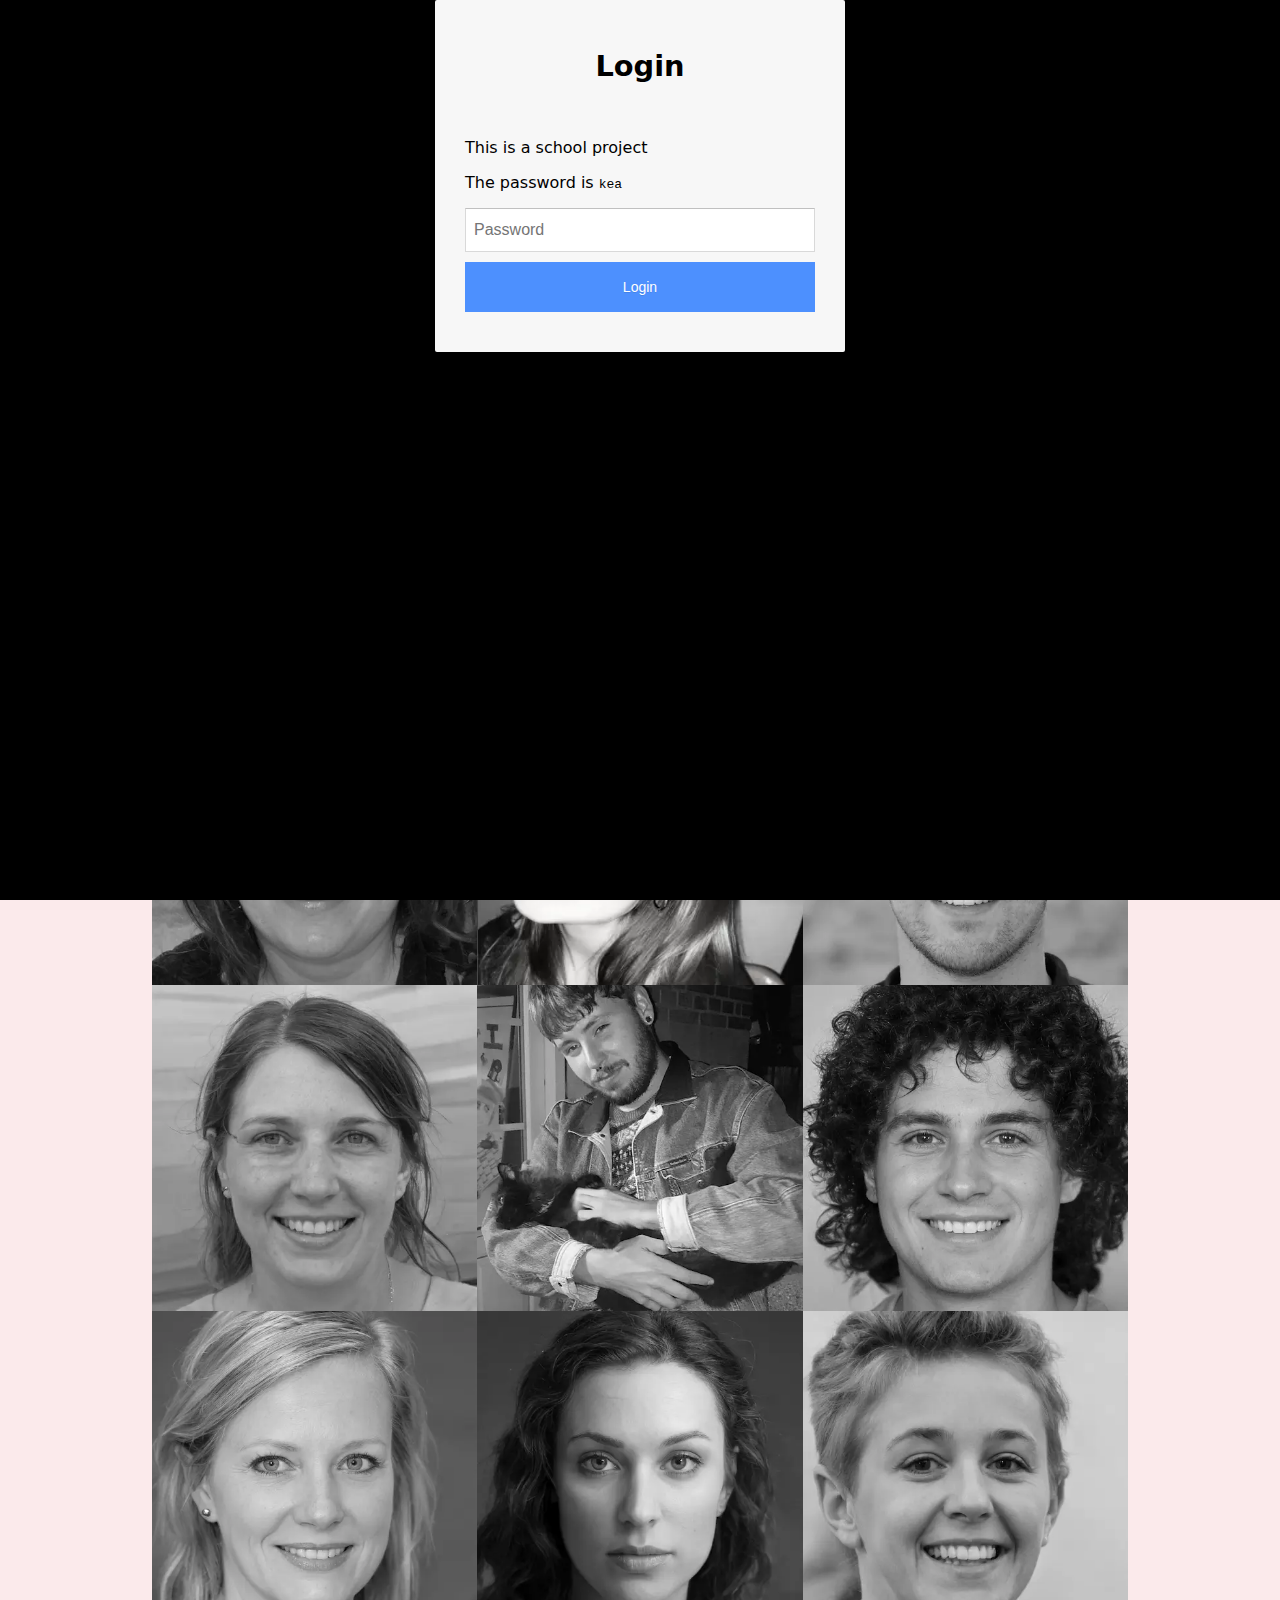
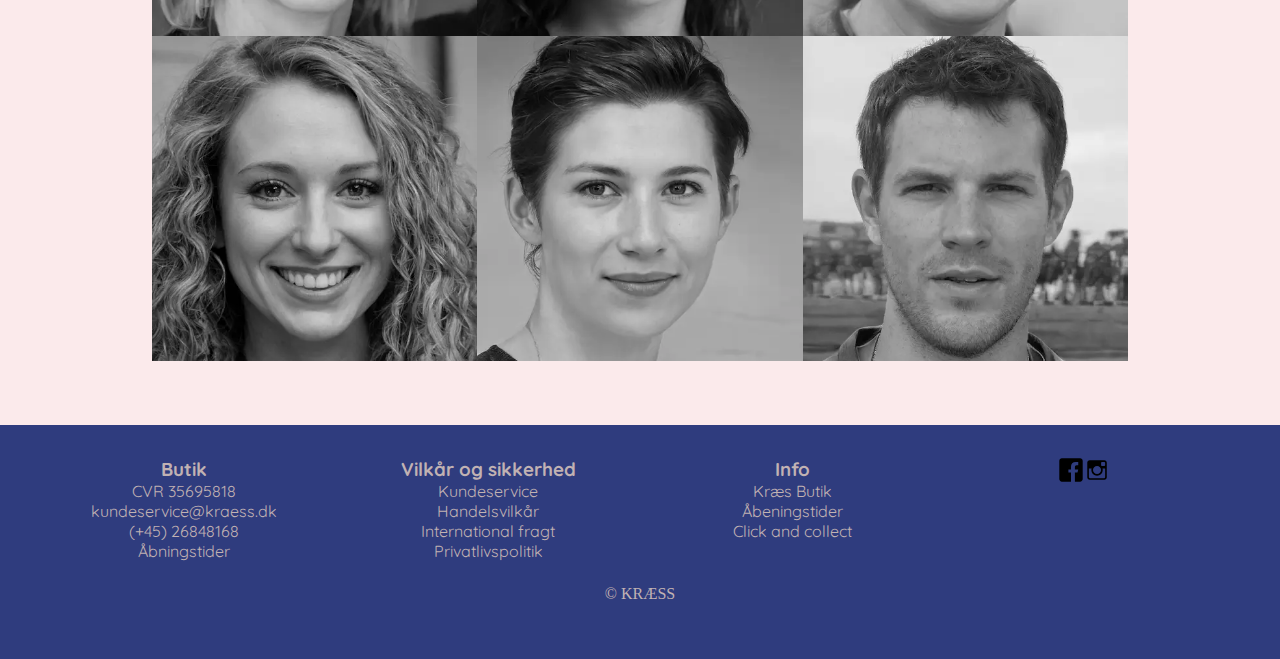
<file: desingere.html>
<!DOCTYPE html>
<html lang="da">
  <head>
    <meta charset="UTF-8" />
    <meta http-equiv="X-UA-Compatible" content="IE=edge" />
    <meta name="viewport" content="width=device-width, initial-scale=1.0" />
    <meta name="robots" content="noindex" />
    <link rel="stylesheet" href="css/generel.css" />
    <link rel="stylesheet" href="css/designere.css" />
    <link rel="preconnect" href="https://fonts.googleapis.com" />
    <link rel="preconnect" href="https://fonts.gstatic.com" crossorigin />
    <link href="https://fonts.googleapis.com/css2?family=Quicksand:wght@300&display=swap" rel="stylesheet" />
    <title>Designere</title>
    <link rel="icon" type="image/svg+xml" href="/img/favicon3.png" />
  </head>
  <body>
    <header>
      <nav class="navbar">
        <div class="logo">
          <a href="index.html"> <img src="img/logo5.png" alt="Kræss' logo" /></a>
        </div>

        <ul class="nav_list" id="navi-list">
          <li><a href="produkt.html">SHOP</a></li>
          <li><a href="desingere.html">DESIGNERE</a></li>
          <li><a href="omos.html">OM OS</a></li>
        </ul>

        <div class="icons">
          <a href="#"><img src="icons/search.svg" width="32" height="32" alt="Likede produkter" /> </a>
          <a href="#"><img src="icons/hjerte.svg" width="32" height="32" alt="Likede produkter" /> </a>
          <a href="#"><img src="icons/kurv.svg" width="32" height="32" alt="Likede produkter" /> </a>
        </div>

        <div class="menu" id="toggle-button">
          <div class="menu_burger"></div>
          <div class="menu_burger"></div>
          <div class="menu_burger"></div>
        </div>
      </nav>
    </header>
    <section class="designere">
      <div>
        <h2 class="h2_left">VORES DYGTIGE</h2>
        <h1 class="h1_left">DESIGNERE</h1>
      </div>
      <div class="grid">
        <div class="img_wrapper">
          <img src="img_komprimeret/d1.webp" alt="billede" />
          <div class="content fade">
            <h2 class="hover_h2">// MYRUG.CPH</h2>
            <p>Gulv- og vægtæpper</p>
          </div>
        </div>

        <div class="img_wrapper">
          <img src="img_komprimeret/d2.webp" alt="billede" />
          <div class="content fade">
            <h2 class="hover_h2">// KARL JOHAN</h2>
            <p>Linoleumstryk</p>
          </div>
        </div>

        <div class="img_wrapper">
          <img src="img_komprimeret/d3.webp" alt="billede" />
          <div class="content fade">
            <h2 class="hover_h2">// RUBI</h2>
            <p>Keramik</p>
          </div>
        </div>

        <div class="img_wrapper">
          <img src="img_komprimeret/d12.webp" alt="billede" />
          <div class="content fade">
            <h2 class="hover_h2">// SS_STUDIO</h2>
            <p>Plakater</p>
          </div>
        </div>

        <div class="img_wrapper">
          <img src="img_komprimeret/d4.webp" alt="billede" />
          <div class="content fade">
            <h2 class="hover_h2">// MARIANNE POULSEN</h2>
            <p>Forfatter</p>
          </div>
        </div>

        <div class="img_wrapper">
          <img src="img_komprimeret/d9.webp" alt="billede" />
          <div class="content fade">
            <h2 class="hover_h2">// FOTO.LIFE</h2>
            <p>Fotograf</p>
          </div>
        </div>

        <div class="img_wrapper">
          <img src="img_komprimeret/d7.webp" alt="billede" />
          <div class="content fade">
            <h2 class="hover_h2">// ALBI ART</h2>
            <p>Keramik</p>
          </div>
        </div>

        <div class="img_wrapper">
          <img src="img_komprimeret/d8.webp" alt="billede" />
          <div class="content fade">
            <h2 class="hover_h2">// ALBI ART</h2>
            <p>Keramik</p>
          </div>
        </div>
        <div class="img_wrapper">
          <img src="img_komprimeret/d6.webp" alt="billede" />
          <div class="content fade">
            <h2 class="hover_h2">// MYRUG.CPH</h2>
            <p>Gulv- og vægtæpper</p>
          </div>
        </div>

        <div class="img_wrapper">
          <img src="img_komprimeret/d10.webp" alt="billede" />
          <div class="content fade">
            <h2 class="hover_h2">// ERICA JAMES</h2>
            <p>Plakater</p>
          </div>
        </div>

        <div class="img_wrapper">
          <img src="img_komprimeret/d11.webp" alt="billede" />
          <div class="content fade">
            <h2 class="hover_h2">// ALBI ART</h2>
            <p>Keramik</p>
          </div>
        </div>

        <div class="img_wrapper">
          <img src="img_komprimeret/d5.webp" alt="billede" />
          <div class="content fade">
            <h2 class="hover_h2">// ALBI ART</h2>
            <p>Keramik</p>
          </div>
        </div>

        <div class="img_wrapper">
          <img src="img_komprimeret/d13.webp" alt="billede" />
          <div class="content fade">
            <h2 class="hover_h2">// ALBI ART</h2>
            <p>Keramik</p>
          </div>
        </div>

        <div class="img_wrapper">
          <img src="img_komprimeret/d14.webp" alt="billede" />
          <div class="content fade">
            <h2 class="hover_h2">// KRÆSS</h2>
            <p>Billedrammer</p>
          </div>
        </div>

        <div class="img_wrapper">
          <img src="img_komprimeret/d15.webp" alt="billede" />
          <div class="content fade">
            <h2 class="hover_h2">// ALBI ART</h2>
            <p>Keramik</p>
          </div>
        </div>
      </div>
    </section>
    <footer>
      <div class="col1">
        <h3>Butik</h3>
        <p>
          CVR 35695818 <br />
          kundeservice@kraess.dk <br />(+45) 26848168
        </p>
        <p>Åbningstider</p>
      </div>
      <div class="col2">
        <h3>Vilkår og sikkerhed</h3>
        <p>Kundeservice</p>
        <p>Handelsvilkår</p>
        <p>International fragt</p>
        <p>Privatlivspolitik</p>
      </div>
      <div class="col3">
        <h3>Info</h3>
        <p>Kræs Butik</p>
        <p>Åbeningstider</p>
        <p>Click and collect</p>
      </div>
      <div class="footer_logo">
        <img src="img/Facebook.svg" alt="Facebook" />
        <img src="img/instagram.svg" alt="Paris" />
      </div>
      <div class="footerp">© KRÆSS</div>
    </footer>
    <script src="java.js"></script>
    <script src="login.js"></script>
  </body>
</html>
</file>
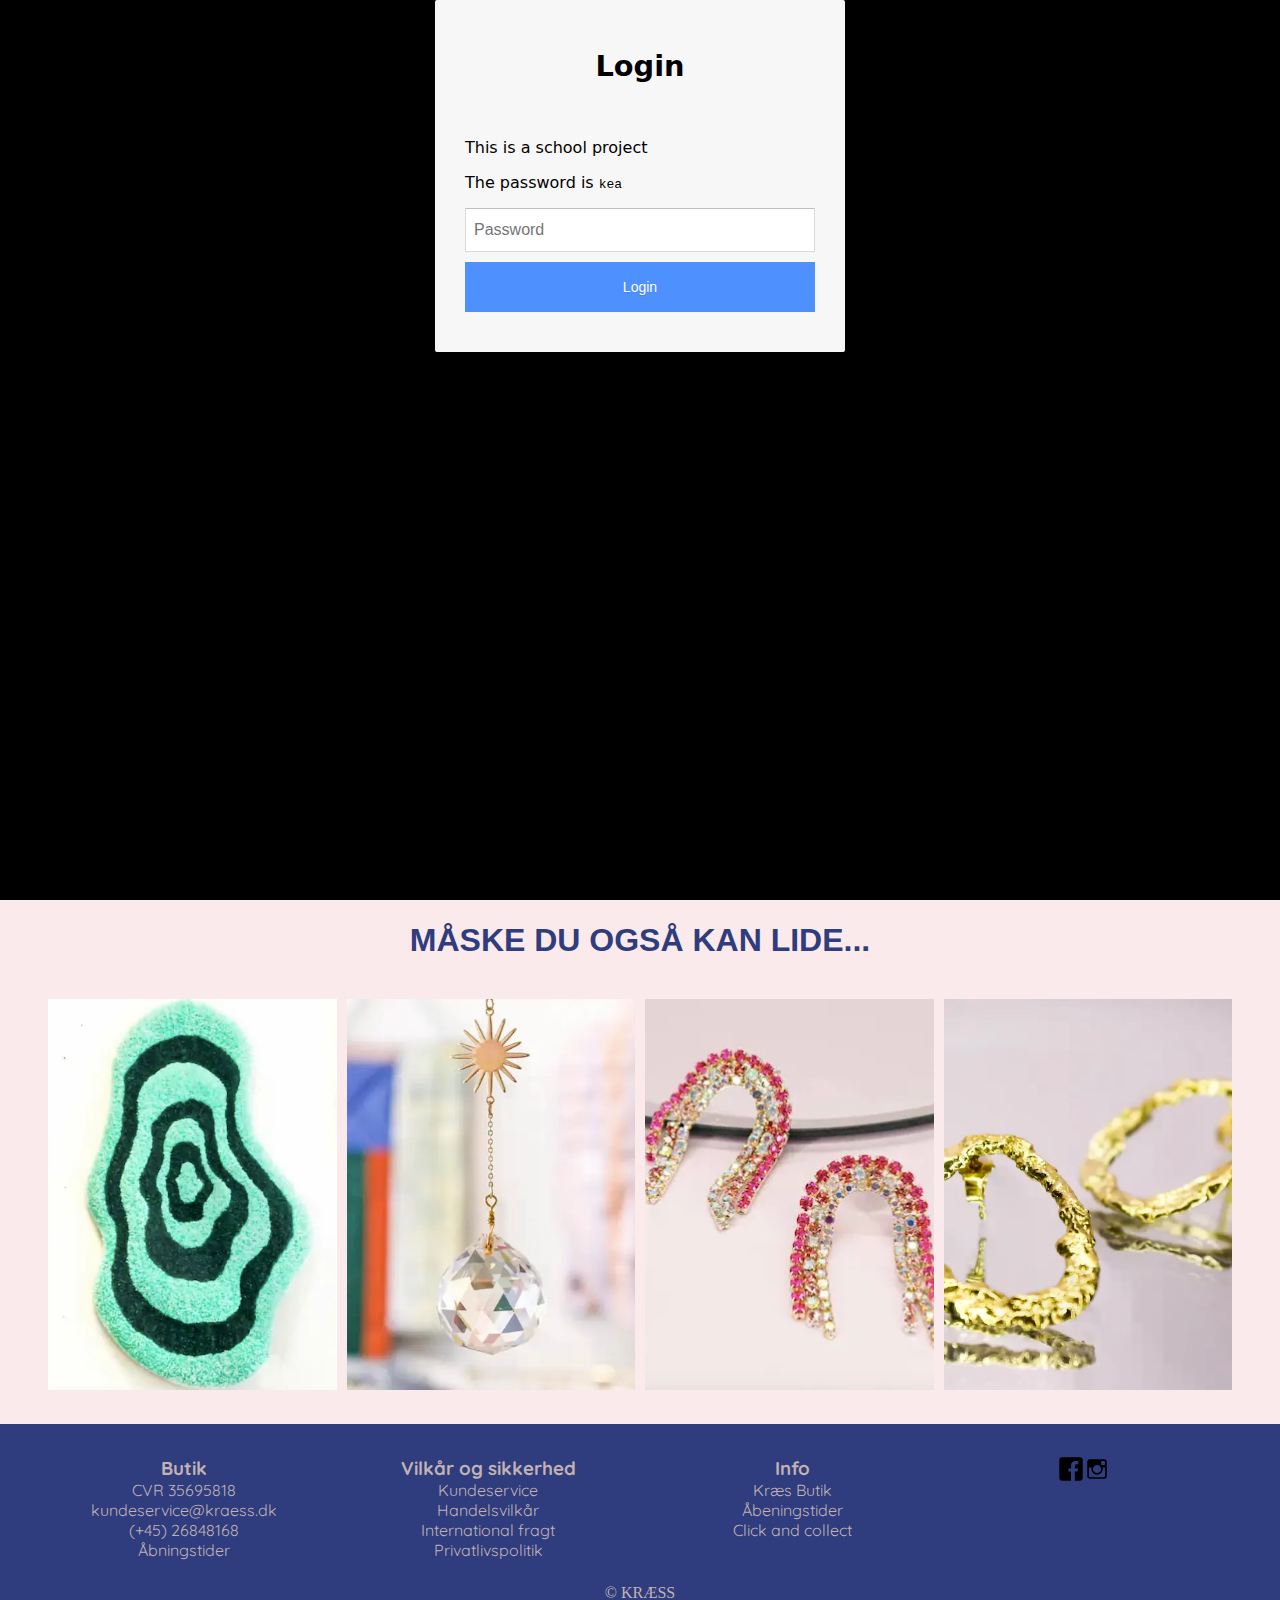
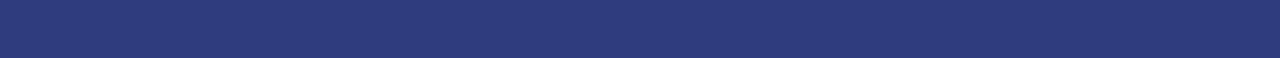
<file: produkt.html>
<!DOCTYPE html>
<html lang="da">
  <head>
    <meta charset="UTF-8" />
    <meta http-equiv="X-UA-Compatible" content="IE=edge" />
    <meta name="viewport" content="width=device-width, initial-scale=1.0" />
    <meta name="robots" content="noindex" />
    <link rel="stylesheet" href="css/generel.css" />
    <link rel="stylesheet" href="css/produkt.css" />
    <link rel="preconnect" href="https://fonts.googleapis.com" />
    <link rel="preconnect" href="https://fonts.gstatic.com" crossorigin />
    <link href="https://fonts.googleapis.com/css2?family=Quicksand:wght@300&display=swap" rel="stylesheet" />
    <link rel="preconnect" href="https://fonts.googleapis.com" />
    <link rel="preconnect" href="https://fonts.gstatic.com" crossorigin />
    <link href="https://fonts.googleapis.com/css2?family=Quicksand:wght@500&display=swap" rel="stylesheet" />
    <link rel="preconnect" href="https://fonts.googleapis.com" />
    <link rel="preconnect" href="https://fonts.gstatic.com" crossorigin />
    <link href="https://fonts.googleapis.com/css2?family=Quicksand:wght@600&display=swap" rel="stylesheet" />
    <title>Produkt</title>

    <link rel="icon" type="image/svg+xml" href="/img/favicon3.png" />
  </head>
  <body>
    <header>
      <nav class="navbar">
        <div class="logo">
          <a href="index.html"> <img src="img/logo5.png" alt="Kræss' logo" /></a>
        </div>

        <ul class="nav_list" id="navi-list">
          <li><a href="produkt.html">SHOP</a></li>
          <li><a href="desingere.html">DESIGNERE</a></li>
          <li><a href="omos.html">OM OS</a></li>
        </ul>

        <div class="icons">
          <a href="#"><img src="icons/search.svg" width="32" height="32" alt="Likede produkter" /> </a>
          <a href="#"><img src="icons/hjerte.svg" width="32" height="32" alt="Likede produkter" /> </a>
          <a href="#"><img src="icons/kurv.svg" width="32" height="32" alt="Likede produkter" /> </a>
        </div>

        <div class="menu" id="toggle-button">
          <div class="menu_burger"></div>
          <div class="menu_burger"></div>
          <div class="menu_burger"></div>
        </div>
      </nav>
    </header>

    <section class="produkt_1">
      <div class="sidebar">
        <img width="438" height="540" src="img_komprimeret/rug_wall.webp" alt="rug_wall" />
        <img width="563" height="666" src="img_komprimeret/rug_zoomin.webp" alt="rug_zoomin" />
        <img width="600" height="663" src="img_komprimeret/rug_bagside.webp" alt="rug_bagside" />
      </div>

      <div>
        <img class="produkt_billede" height="714" width="644" src="img_design/rug.png" alt="Rug" />
      </div>
      <div class="tekst_produkt1">
        <h2 class="h1_sort">IDA-TÆPPET</h2>
        <p class="pris">1.199,00 kr</p>
        <button class="button2">LÆG I KURV</button>
        <p class="p1">[Tuftet tæppe af MyRug CPH]</p>

        <p class="p2">Skønneste tæppe tuftet af dygtigste @MyRug.CPH. Tæppet kan både lægges på gulvet eller hænges op på en væg. Bagsiden består af filt.</p>

        <p class="p3">Mål: 70x39 cm</p>

        <p class="designer_citat">
          CITAT AF DESIGNER: <br />
          "Alle mine værker er unikke, og jeg håber, at jeg, gennem mine tuftede værker, kan bidrage med glæde og et personligt præg til din bolig"
        </p>
      </div>
    </section>

    <section class="continer_flere_produkter">
      <h2 class="maaske_du_kan_lide">MÅSKE DU OGSÅ KAN LIDE...</h2>

      <div class="grid_flere_produkter">
        <img src="img_komprimeret/rug2.webp" alt="taeppe" />
        <img src="img_komprimeret/solfanger.webp" alt="solfanger" />
        <img src="img_komprimeret/b2.webp" alt="billede" />
        <img src="img_komprimeret/smykker_produkt.webp" alt="smykker" />
      </div>
    </section>

    <footer>
      <div class="col1">
        <h3>Butik</h3>
        <p>
          CVR 35695818 <br />
          kundeservice@kraess.dk <br />(+45) 26848168
        </p>
        <p>Åbningstider</p>
      </div>
      <div class="col2">
        <h3>Vilkår og sikkerhed</h3>
        <p>Kundeservice</p>
        <p>Handelsvilkår</p>
        <p>International fragt</p>
        <p>Privatlivspolitik</p>
      </div>
      <div class="col3">
        <h3>Info</h3>
        <p>Kræs Butik</p>
        <p>Åbeningstider</p>
        <p>Click and collect</p>
      </div>
      <div class="footer_logo">
        <img src="img/Facebook.svg" alt="Facebook" />
        <img src="img/instagram.svg" alt="Paris" />
      </div>
      <div class="footerp">© KRÆSS</div>
    </footer>
    <script src="java.js"></script>
    <script src="login.js"></script>
  </body>
</html>
</file>
<file: css/generel.css>
* {
  margin: 0;
  box-sizing: border-box;
}

/* CUSTOM PROPERTY  */
html {
  --primary-color: #2f3c7e;
}

body {
  background-color: #fbeaeb;
}

img {
  max-width: 100%;
  height: auto;
}

video {
  max-width: 100%;
}

p {
  font-family: "Quicksand", sans-serif;
  font-size: 1rem;
}

/* FUCKING MENU */
header {
  position: sticky;
  top: 0;
  width: 100%;
  z-index: 100;
  background-color: rgba(255, 255, 171, 0.367);
}

.navbar {
  display: flex;
  justify-content: space-around;
  align-items: center;
}

.logo {
  width: 8%;
  padding-block: 1rem;
}

.nav_list {
  list-style-type: none;
}

.nav_list,
li {
  display: inline-block;
  padding: 1.2rem 1rem;
}

.navbar a {
  text-decoration: none;
  color: black;
  font-family: Arial, Helvetica, sans-serif;
  font-size: 1rem;
}

.navbar a:hover {
  color: var(--primary-color);
}

.menu {
  display: none;
}

.menu_burger {
  width: 20px;
  height: 2px;
  margin-bottom: 5px;
  background-color: var(--primary-color);
}

.icons {
  width: 7%;
  height: auto;
  display: grid;
  grid-template-columns: repeat(3, 1fr);
  gap: 10px;
}

@media all and (max-width: 480px) {
  .navbar {
    flex-direction: column;
    position: relative;
    display: block;
  }
  .icons {
    display: none;
  }

  .logo {
    width: 20%;
    padding: 3%;
  }

  .menu {
    display: block;
    position: absolute;
    top: 20px;
    right: 20px;
  }

  .nav_list,
  li {
    display: block;
    border-bottom: 1px solid var(--primary-color);
  }

  .nav_list {
    list-style: none;
    width: 100%;
    text-align: center;
    padding: 0%;
    margin: 0%;
    display: none;
  }
  .active {
    display: block;
  }
}

@media all and (max-width: 1000px) {
  .logo {
    width: 23%;
  }
}

/* FOOTER */
footer {
  display: grid;
  grid-template-columns: repeat(4, 1fr);
  text-decoration: none;
  list-style: none;
  text-align: center;
  background-color: var(--primary-color);
  padding: 2rem;
  color: #c1b2b3;
}

@media (max-width: 600px) {
  footer {
    display: flex;
    flex-direction: column;
  }

  .col1 {
    padding-block: 1.5rem;
  }

  .col2 {
    padding-block: 1.5rem;
  }

  .col3 {
    padding-block: 1.5rem;
  }

  .footer_logo {
    display: grid;
    grid-column: span 4;
  }
}

footer li {
  list-style: none;
  line-height: 1.1rem;
  margin-top: 10px;
  text-align: center;
}

/* Facebook instagram logo i footer */
.footer_logo {
  display: flex;
  width: 25%;
  height: 25%;
  height: 25%;
  /*  text-align: center;
  align-items: center; */
  place-self: start center;
}

/* COPYRIGT CENTRERET */
.footerp {
  display: grid;
  grid-column: span 4;
  padding-block: 1.5rem;
}

h2 {
  color: var(--primary-color);
  font-family: "Quicksand", sans-serif;
}

h1 {
  text-align: center;
  color: var(--primary-color);
  font-family: Arial, Helvetica, sans-serif;
  font-size: 2rem;
  margin-bottom: 1rem;
}

.btn_findvej {
  border: 0.07rem solid var(--primary-color);
  width: 7.5em;
  padding-top: 0.5em;
  padding-bottom: 0.5em;
  background-color: white;
  color: var(--primary-color);
  margin-top: 80px;
}

h3 {
  font-family: "Quicksand", sans-serif;
}
</file>
<file: css/designere.css>
/* header */
.banner {
  padding-inline: 1rem;
  display: flex;
  gap: 80px;
  z-index: 1;

  /* 1. Få elementerne til at stå ved siden af hinanden og brug justify-content til at skubbe dem væk fra hinanden */
}

.main-menu ul {
  list-style: none;
  padding: 0;
  display: flex;
  gap: 10px;
}

.logo {
  max-width: 110px;
  margin-left: 20px;
}

a {
  font-size: 1.2rem;
}

.toggle-btn {
  color: var(--primary-color);
  width: auto;
  height: 100%;
  margin-left: 150px;
}

.h1_left {
  text-align: center;
  font-size: 4rem;
}
.h2_left {
  text-align: center;
  font-size: 3rem;
}

/*HOVER EFFEKT */

@media (min-width: 700px) {
  .grid {
    display: grid;
    grid-template-columns: repeat(auto-fit, minmax(300px, 1fr));
    margin-top: 40px;
    padding-inline: 120px;
    padding-bottom: 2rem;
  }

  .designere {
    padding-inline: 4rem;
    padding-block: 2rem;
    margin-top: 20px;
  }
  .menu {
    padding-top: 2rem;
  }
}

.designere {
  padding: 2rem;
  margin-top: 20px;
}

.img_wrapper {
  position: relative;
  overflow: hidden;
  cursor: pointer;
}

.img_wrapper > img {
  display: block;
  width: 100%;
  aspect-ratio: 1/1;
  object-fit: cover;
  object-position: center;
}

.img_wrapper > .content {
  position: absolute;
  inset: 0;
  padding: 2rem;
  padding-top: 8rem;
  background: rgba(8, 11, 70, 0.7);
  color: white;
  /*display: flex;*/
  text-align: center;
}

.img_wrapper > img,
.img_wrapper > .content {
  transition: 200ms ease-in-out;
}

.img_wrapper > .content.fade {
  opacity: 0;
}

.img_wrapper:hover > .content.fade {
  opacity: 1;
}

.hover_h2 {
  color: white;
}

/* H1 OG H2 MINDRE PÅ MOBILVERSION*/
@media (max-width: 700px) {
  .h1_left {
    font-size: 3rem;
  }
  .h2_left {
    font-size: 2rem;
  }
}
</file>
<file: css/produkt.css>
/* 1. sektion */
@media (min-width: 600px) {
  img .produkt_1 {
    width: 100%;
    height: auto;
  }

  .sidebar {
    display: none;
  }
}

/* 2. sektion */
@media (min-width: 700px) {
  .produkt_2 {
    display: grid;
    grid-template-columns: 0.5fr 1fr 1fr;
    padding: 2rem;
    margin-bottom: 40px;
  }
  .tekst_produkt2 {
    order: 1;
  }

  .sarah {
    display: grid;
    grid-template-columns: 1fr 0.6fr;
    padding: 1rem;
    padding-inline: 6rem;
    margin-bottom: 40px;
    margin-top: 2rem;
  }
}

/* my rug og tekst */
@media (min-width: 1000px) {
  .produkt_1 {
    display: grid;
    grid-template-columns: 0.8fr 1.5fr 2fr;
    padding: 1rem;
    padding-inline: 6rem;
    margin-bottom: 40px;
    margin-top: 2rem;
  }
  /* rug info */
  .tekst_produkt1 {
    padding-left: 6rem;
    max-width: 75ch;
  }
  .designer_citat {
    font-family: Arial, Helvetica, sans-serif;
    color: var(--primary-color);
    font-style: italic;
    font-size: 1rem;
    /* padding-left: 10rem; */
    text-align: center;
    padding-top: 6rem;
  }
  .grid {
    display: grid;
    grid-template-columns: repeat(4, 1fr);
    margin-top: 30px;
    padding-inline: 6rem;
    gap: 2rem;
  }
}

.produkt_1 {
  padding: 1rem;
  padding-inline: 6rem;
  margin-bottom: 40px;
  margin-top: 2rem;
}

/* produkt billeder */
.sidebar {
  display: grid;
  grid-template-rows: repeat(3, 1fr);
  gap: 1.2rem;
  padding-inline: 1.2rem;
}

.h1_sort {
  font-family: "Segoe UI", Tahoma, Geneva, Verdana, sans-serif;
  /* font-style: italic; */
  font-size: 2rem;
  font-weight: bolder;
  margin-bottom: 10px;
  padding-top: 5rem;
}

.pris {
  font-family: "Segoe UI", Tahoma, Geneva, Verdana, sans-serif;
  padding-bottom: 3rem;
}

/* laeg i kurv */
.button2 {
  border: none;
  width: 100%;
  min-width: 30px;
  height: 3rem;
  padding-bottom: 0.2em;
  background-color: var(--primary-color);
  margin-top: 1.1rem;
  margin-bottom: 20px;
  cursor: pointer;
  font-size: 0.8rem;
  color: white;
}

.button2:hover {
  background-color: #0029f4;
}

.p1 {
  font-weight: bolder;
  padding-bottom: 1rem;
  font-style: italic;
  color: var(--primary-color);
}

.p2 {
  padding-bottom: 2rem;
  color: black;
  font-family: "Segoe UI", Tahoma, Geneva, Verdana, sans-serif;
  font-size: 1rem;
}

.p3 {
  color: black;
  font-family: "Segoe UI", Tahoma, Geneva, Verdana, sans-serif;
  font-size: 0.8rem;
  font-weight: 600;
}

/* GRID TIL BUNDEN IFT ANDRE PRODUKTER MAN MÅSKE KAN LIDE */
.continer_flere_produkter {
  display: grid;
  padding-inline: 3rem;
  margin-bottom: 4rem;
}

.grid_flere_produkter {
  display: grid;
  grid-template-columns: repeat(4, 1fr);
  margin-top: 30px;
  gap: 10px;
  width: 100%;
  height: 100%;
}
.maaske_du_kan_lide {
  text-align: center;
  font-family: "Segoe UI", Tahoma, Geneva, Verdana, sans-serif;
  font-size: 2rem;
  font-weight: bolder;
  margin-bottom: 10px;
  padding-top: 4rem;
}

.grid_flere_produkter > * {
  width: 100%;
  height: 100%;
  object-fit: cover;
}

@media (max-width: 1000px) {
  .sidebar {
    display: none;
  }

  .designer_citat {
    display: none;
  }

  .grid_flere_produkter {
    display: grid;
    grid-template-columns: repeat(2, 1fr);
    margin-top: 30px;
    gap: 10px;
    width: 100%;
    height: 100%;
  }
}
</file>
